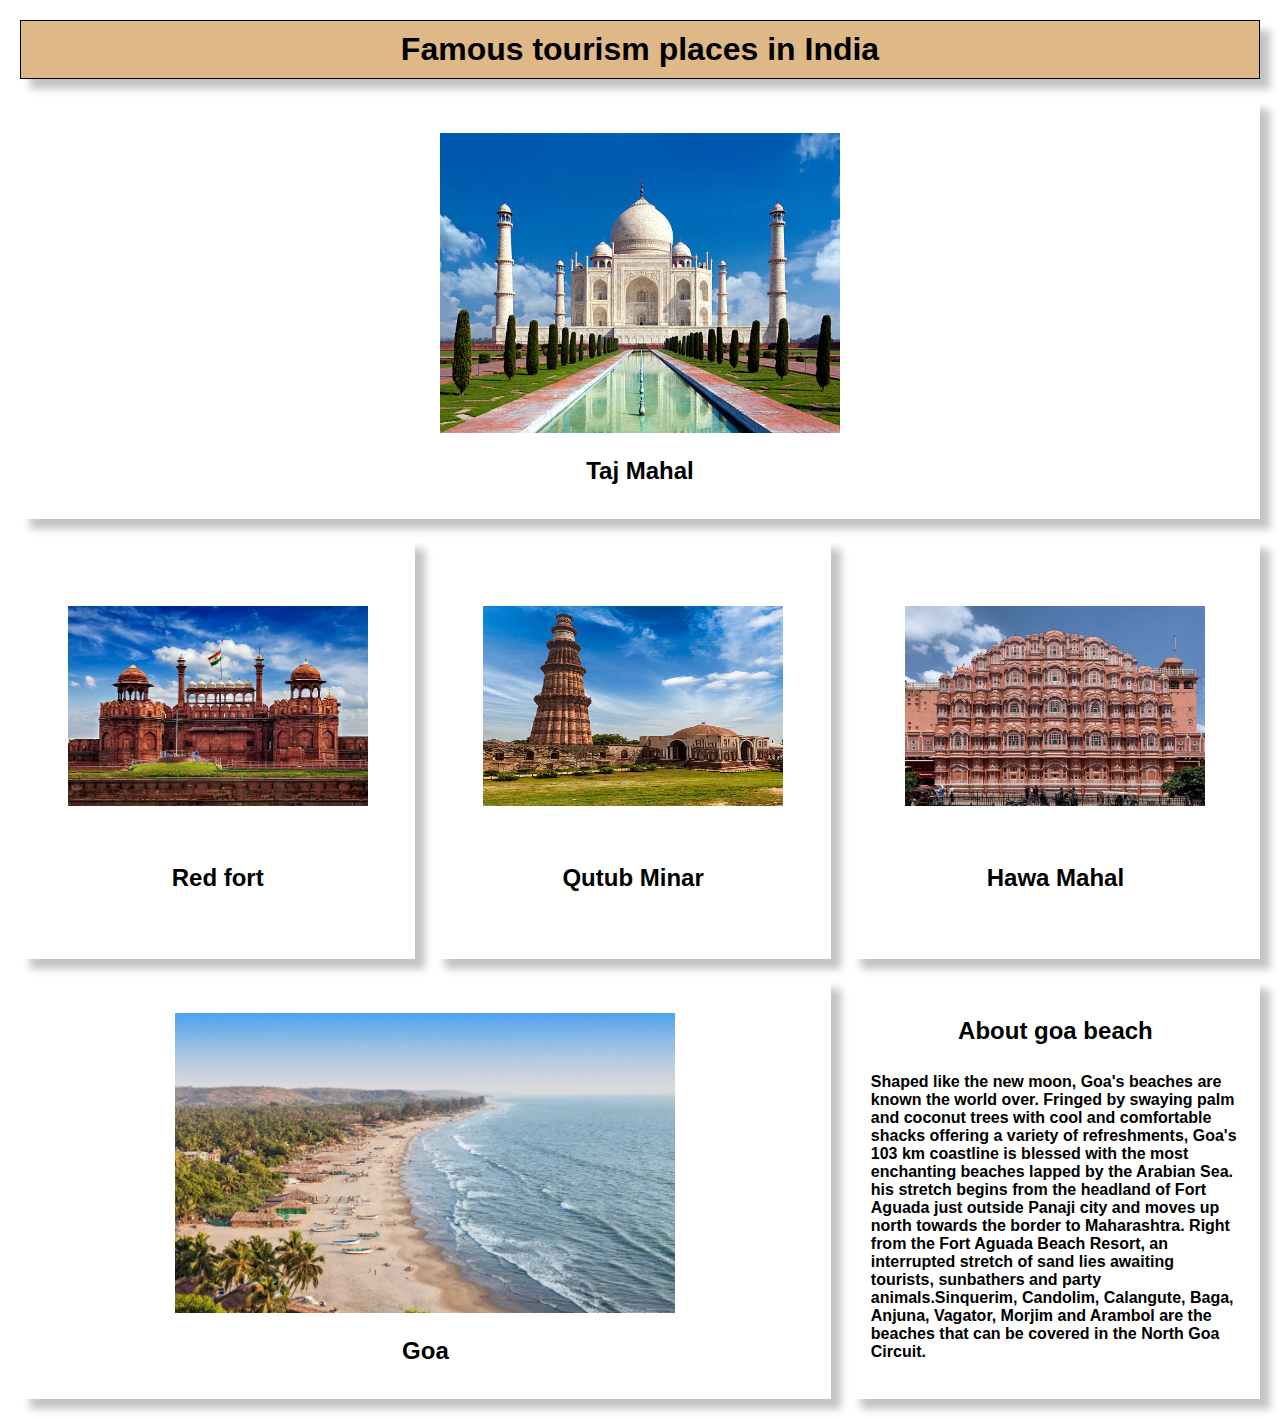
<file: index.html>
<!DOCTYPE html>
<html lang="en">
<head>
    <meta charset="UTF-8">
    <meta name="viewport" content="width=device-width, initial-scale=1.0">
    <title>Document</title>
    <link rel="stylesheet" href="index.css">
</head>
<body>
    <h1 class="boxmodel">Famous tourism places in India</h1>
    <div class="container">
        <div class="item" id="item1">
            <img src="istockphoto-519330110-612x612.jpg" alt="" width="400px" height="300px">
            <h2>Taj Mahal</h3>
        </div>
        <div class="item">
            <img src="redfort.jpg" alt="" width="300px" height="200px">
            <h2>Red fort</h2>
        </div>
        <div class="item">
            <img src="quutbminar.jpg" alt="" width="300px" height="200px">
            <h2>Qutub Minar</h2>
        </div>
        <div class="item" id="item4">
            <img src="hawa_mahal.jpg" alt="" width="300px" height="200px">
            <h2>Hawa Mahal</h2>
        </div>
        <div class="item" id="item5">
            <img src="beaches-goa.webp" alt="" width="500px" height="300px">
            <h2>Goa</h2>
        </div>
        <div class="item">
            <h2>About goa beach</h2>
            <h3 id="para">Shaped like the new moon, Goa's beaches are known the world over. Fringed by swaying palm and coconut trees with cool and comfortable shacks offering a variety of refreshments, Goa's 103 km coastline is blessed with the most enchanting beaches lapped by the Arabian Sea. his stretch begins from the headland of Fort Aguada just outside Panaji city and moves up north towards the border to Maharashtra. Right from the Fort Aguada Beach Resort, an interrupted stretch of sand lies awaiting tourists, sunbathers and party animals.Sinquerim, Candolim, Calangute, Baga, Anjuna, Vagator, Morjim and Arambol are the beaches that can be covered in the North Goa Circuit.</h3>
        </div>
        
    </div>
</body>
</html>
</file>
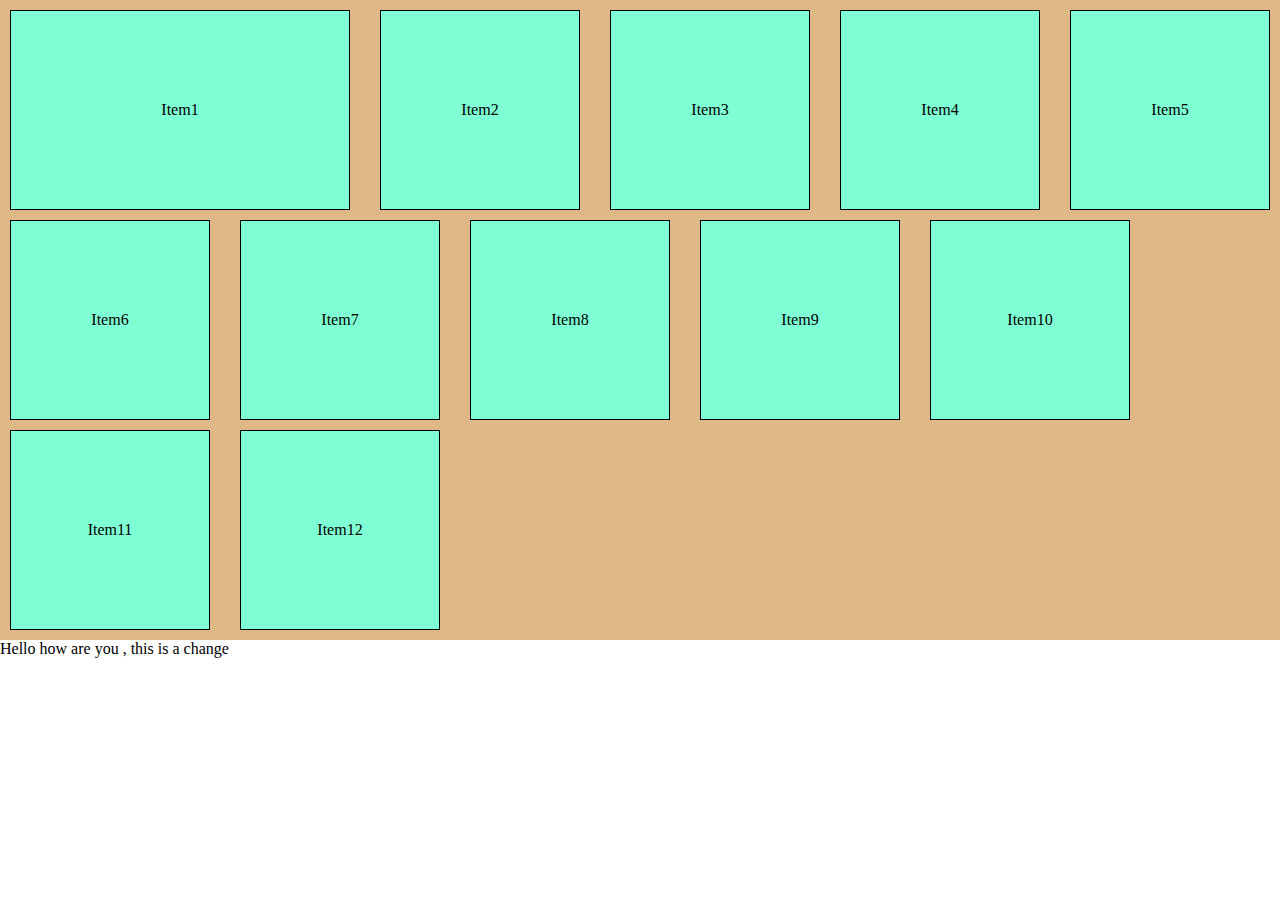
<file: flex.html>
<!DOCTYPE html>
<html lang="en">
<head>
    <meta charset="UTF-8">
    <meta name="viewport" content="width=device-width, initial-scale=1.0">
    <title>Document</title>
    <link rel="stylesheet" href="flex.css">
</head>
<body>
    <div class="container">
        <div class="item" id="item1">Item1</div>
        <div class="item">Item2</div>
        <div class="item">Item3</div>
        <div class="item">Item4</div>
        <div class="item">Item5</div>
        <div class="item">Item6</div>
        <div class="item">Item7</div>
        <div class="item">Item8</div>
        <div class="item">Item9</div>
        <div class="item">Item10</div>
        <div class="item">Item11</div>
        <div class="item">Item12</div>
    </div>
    <p>Hello how are you , this is a change</p>
</body>
</html>
</file>
<file: index.css>
*{
    margin: 0;
    padding: 0;
    font-family: 'Lucida Sans', 'Lucida Sans Regular', 'Lucida Grande', 'Lucida Sans Unicode', Geneva, Verdana, sans-serif;
}
.boxmodel{
    display: flex;
    margin: 20px;
    border: 1px solid black;
    padding: 10px;
    background-color: burlywood;
    justify-content: center;
    align-items: center;

    box-shadow: rgba(0, 0, 0, 0.24) 10px 10px 8px;

}
.container{
    display: grid;
    margin: 20px;
    grid-template-columns: auto auto 33%;
    grid-gap: 20px 20px;
    

}
.item{
    display: flex;
    flex-direction: column;
    justify-content: space-evenly;
    align-items: center;
    box-shadow: rgba(0, 0, 0, 0.24) 10px 10px 8px;
    padding: 10px;
    height: 400px;

}
#item1{
    grid-column-start: 1;
    grid-column-end: 4;
}
#item5{
    grid-column-start: 1;
    grid-column-end: 3;
}
/* #item4{
    grid-column-start: 4;
    grid-column-end: 5;
} */
#para{
    /* text-align: center; */
    padding-left: 10px;
    padding-right: 10px;
    font-family: 'Lucida Sans', 'Lucida Sans Regular', 'Lucida Grande', 'Lucida Sans Unicode', Geneva, Verdana, sans-serif;
    font-size: medium;
}
</file>
<file: flex.css>
*{
    margin: 0;
    padding: 0;
    box-sizing: border-box;
    ;
}

.container{
    background-color: burlywood;
    padding: 10px;
    display: flex;
    /* flex-direction: column; */
    justify-content: flex-start;
    align-items: center;
    row-gap: 10px;
    column-gap: 30px;
    flex-wrap: wrap;
    min-height: 400px;
    flex-shrink: 3;

}
.item{
    /* width: 300px;
    height: 300px; */
    display: flex;
    justify-content: center;
    align-items: center;
    background-color: aquamarine;
    border: 1px solid black;
    min-height: 200px;
    min-width: 200px;
}
.item:hover{
    background-color: red;
}

#item1{
    flex-grow: 3;
}

/* @media (min-width:500px){
    .item{
        background-color: wheat;3
    }
}
@media (min-width:600px){
    .item{
        background-color: blueviolet;
    }
} */
</file>
